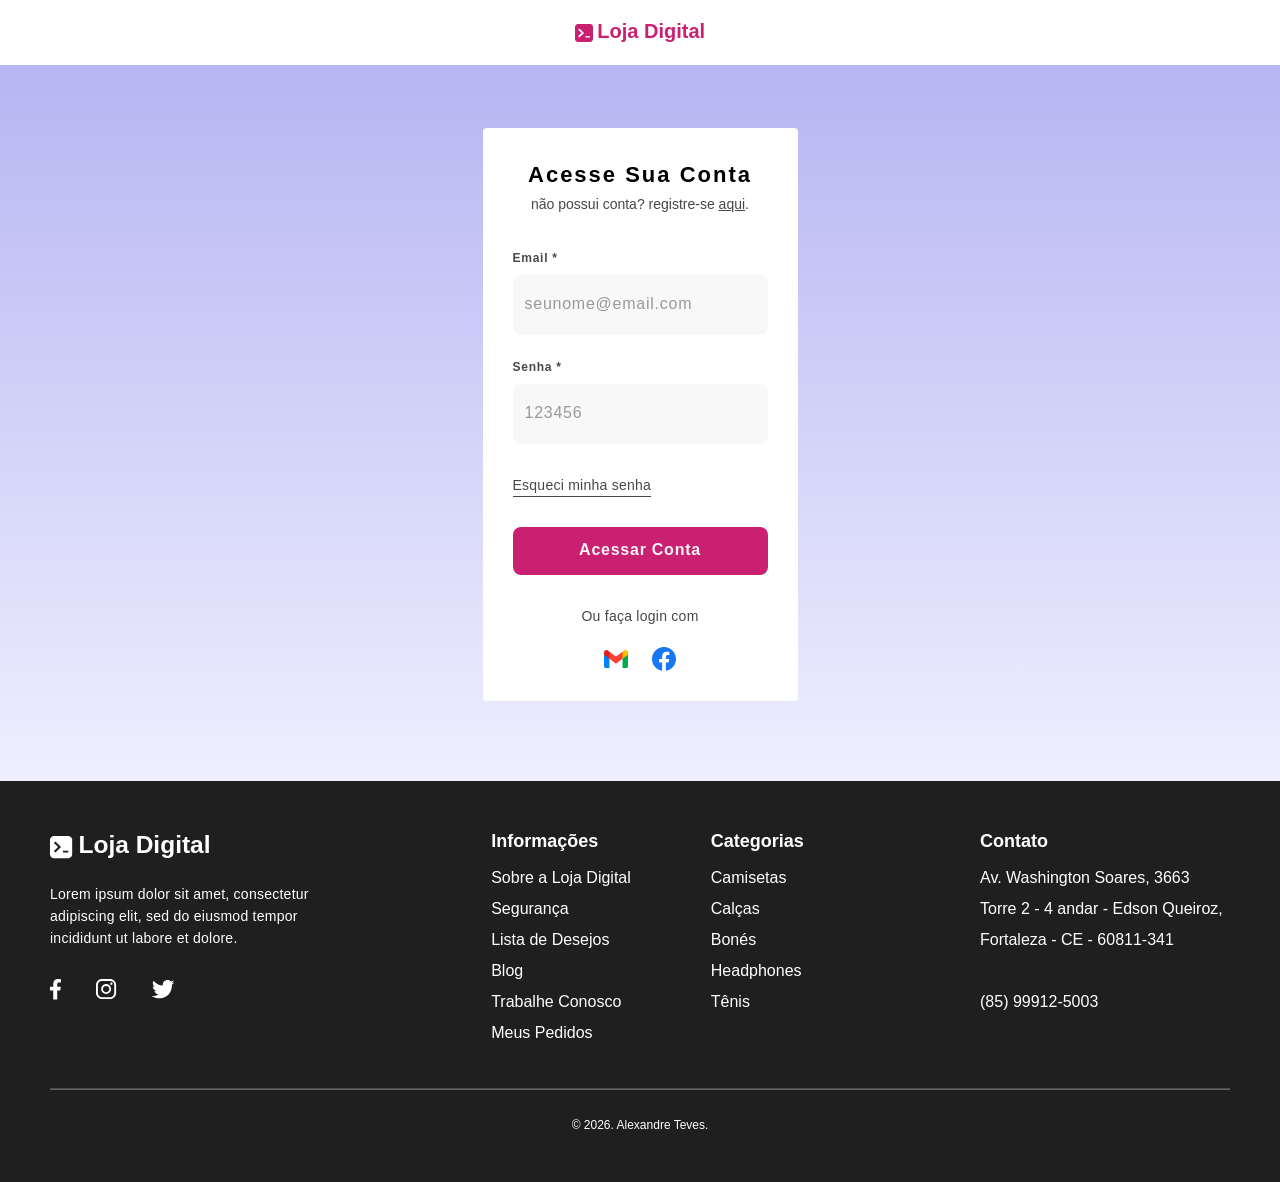
<file: src/pages/login.html>
<!DOCTYPE html>
<html lang="pt-br">

<head>
    <meta charset="UTF-8">
    <meta name="viewport" content="width=device-width, initial-scale=1.0">
    <title>Entrar - Loja Digital</title>
    <link rel="stylesheet" href="../styles/reset.css">
    <link rel="stylesheet" href="../styles/global.css">
    <link rel="stylesheet" href="../styles/responsive.css">
</head>

<body>
    <header>
        <nav>
            <a href="../../index.html">
                <img src="../assets/logo.svg" alt="logo da loja na cor rosa">
                <span>loja digital</span>
            </a>
        </nav>
    </header>
    <main>
        <form action="">
            <h1>acesse sua conta</h1>
            <p>não possui conta? registre-se <a href="#">aqui</a>.</p>
            <div class="inputs">
                <div >
                    <label for="">email *</label>
                    <input type="email" placeholder="seunome@email.com">
                </div>
                <div>
                    <label for="">senha *</label>
                    <input type="password" placeholder="123456">
                </div>
            </div>
            <span>
                <a href="#">Esqueci minha senha</a>
            </span>
            <button>acessar conta</button>
            <div class="others">
                <span>Ou faça login com</span>
                <nav>
                    <ul>
                        <li><a href="#"><img src="../assets/gmail 1.svg" alt="logo do gmail"></a></li>
                        <li><a href="#"><img src="../assets/Vector.svg" alt="logo do facebook"></a></li>
                    </ul>
                </nav>
            </div>
            
        </form>

    </main>
    <footer>
        <div class="container">
            <div class="social">
                <nav class="logo">
                    <a href="../../index.html">
                        <img src="../assets/Vector-logo.svg" alt="">
                        <span>loja digital</span>
                    </a>
                </nav>
                <p>Lorem ipsum dolor sit amet, consectetur adipiscing elit, sed do eiusmod tempor incididunt ut labore et dolore.</p>
                <nav class="absolute">
                    <ul>
                        <li>
                            <a href=""> 
                                <img src="../assets/face-white.svg" alt="icone face branco">
                            </a>
                        </li>
                        <li>
                            <a href=""> 
                                <img src="../assets/insta-white.svg" alt="icone insta branco">
                            </a>
                        </li>
                        <li>
                            <a href=""> 
                                <img src="../assets/twitter-white.svg" alt="icone twitter branco">
                            </a>
                        </li>
                    </ul>
                </nav>
            </div>
            <div class="more">
                <div>
                    <h2>Informações</h2>
                    <ul>
                        <li><a href="#">Sobre a Loja Digital</a></li>
                        <li><a href="#">Segurança</a></li>
                        <li><a href="#">Lista de Desejos</a></li>
                        <li><a href="#">Blog</a></li>
                        <li><a href="#">Trabalhe Conosco</a></li>
                        <li><a href="#">Meus Pedidos</a></li>
                    </ul>
                </div>
                <div>
                    <h2>Categorias</h2>
                    <ul>
                        <li><a href="#">Camisetas</a></li>
                        <li><a href="#">Calças</a></li>
                        <li><a href="#">Bonés</a></li>
                        <li><a href="#">Headphones</a></li>
                        <li><a href="#">Tênis</a></li>
                    </ul>    
                </div>
            </div>
            <div class="contact">
                <h2>Contato</h2>
                <address> <a href="https://maps.app.goo.gl/f31PecDTSheRZXzQA" target="_blank"> Av. Washington Soares, 3663 Torre 2 - 4 andar - Edson Queiroz, Fortaleza - CE - 60811-341</a></address>
                <span>
                    <a href="tel+5585999125003">(85) 99912-5003</a>
                </span>
                
            </div>
        </div>
        <hr>
        <small>&copy; 2026. Alexandre Teves.</small>
    </footer>
</body>

</html>
</file>
<file: src/styles/global.css>
header {
    nav {
        a {
            display: flex;
            align-items: center;
            gap: 4.5px;
            padding: 20px;
            width: fit-content;
            margin: auto;

            span {
                font-size: 20px;
                text-transform: capitalize;
                font-weight: 700;
                color: #c92071;
                margin-bottom: 2px;
            }
        }
    }
}

main {

    background: linear-gradient(#b5b6f2, #efefff);
    padding: 63px 0 80px;

    form {
        width: 315px;
        background: #fff;
        margin: 0 auto;
        border-radius: 4px;
        padding: 30px;

        p,
        .inputs,
        span,
        button {
            margin-bottom: 30px;
        }

        h1 {
            font-size: 22px;
            line-height: 34px;
            letter-spacing: 2px;
            text-align: center;
            text-transform: capitalize;
        }

        p {
            font-size: 14px;
            line-height: 24px;
            letter-spacing: .25;
            text-align: center;
            color: #474747;

            a {
                display: inline;
                text-decoration: underline;
                color: inherit;
            }

        }

        .inputs {
            display: flex;
            flex-direction: column;
            gap: 20px;

            div {
                label {
                    font-size: 12px;
                    font-weight: 700;
                    line-height: 24px;
                    letter-spacing: .75px;
                    color: #474747;
                    text-transform: capitalize;
                    margin-bottom: 5px;
                }

                input {
                    height: 60px;
                    font-size: 16px;
                    line-height: 28px;
                    letter-spacing: .75px;
                    padding: 0 12px;
                    border: none;
                    width: 100%;
                    background-color: #4747470a;
                    border-radius: 8px;
                    outline-color: #c92071;
                    padding-bottom: 2px;
                    



                    &::placeholder {
                        color: #999;
                    }
                }
            }
        }
        
        span {
            a{ 
            font-size: 14px;
            line-height: 22px;
            letter-spacing: .25px;
            color: #474747;
            border-bottom: solid .5px #474747;
            width: fit-content;
            }
        }

        button {
            width: 100%;
            height: 48px;
            border-radius: 8px;
            border: none;
            background-color: #c92071;
            color: #f5f5f5;
            font-size: 16px;
            line-height: 24px;
            letter-spacing: .75px;
            text-transform: capitalize;
            font-weight: 600;
            padding-bottom: 2px;
        }

        .others {
            width: fit-content;
            margin: 0 auto;

            span {
                font-size: 14px;
                line-height: 22px;
                letter-spacing: .25px;
                color: #474747;
                margin-bottom: 20px;
            }

            nav {
                ul {
                    display: flex;
                    justify-content: center;
                    gap: 24px;                    
                }
            }

        }
    }
}

footer {
    background-color: #1f1f1f;
    padding: 50px 20px 45px;

    * {
        color: #fff
    }

    div {
        .social {
            margin-bottom: 40px;

            nav {
                margin-bottom: 20px;

                a {
                    display: flex;
                    align-items: center;
                    gap: 5.5px;
                    

                    span {
                        font-size: 24.5px;
                        font-weight: 600;
                        text-transform: capitalize;
                        margin-bottom: 4px;
                    }
                }
            }

            p {
             font-size: 14px;
             line-height: 22px;
             letter-spacing: .25px;
             width: 307px;
             margin-bottom: 30px;
            }

            nav {
                ul {
                    display: flex;
                    align-items: center;
                    gap: 35px;
                }
            }

        }

        .more {
            display: flex;
            gap: 32px;
            margin-bottom: 40px;

            h2 {
                font-size: 18px;
                font-weight: 600;
                margin-bottom: 10px;
            }

            ul {
                li{
                    a{
                        line-height: 31px;
                    }
                }
            }
        }

        .contact {
            margin-bottom: 40px;

            h2 {
                font-size: 18px;
                text-transform: capitalize;
                margin-bottom: 10px;
            }

            address {
                width: 270px;
                margin-bottom: 31px;

                a {
                    font-style: normal;
                    line-height: 31px;

                }
            }

            span {
                a {
                    line-height: 31px;
                }
            }
        }
    }

    hr {
        border-color: #ffffff4d;
        margin-bottom: 23px;
    }

    small {
        font-size: 12px;
        text-align: center;
        line-height: 24px;
    }
}
</file>
<file: src/styles/responsive.css>
@media (width >= 480px) {
    footer {
        padding: 50px 50px 45px;

        div {
            .social {
                p {
                    width: 100%;
                }
            }

            .more {
                justify-content: space-between;
            }

            .contact {
                address {
                    width: 100%;
                }
            }
        }
    }
}

@media (width >= 768px) {
    footer {
        
        div {
            .social {
                position: relative;
            }

                p {
                    width: 70%;
                }

            .absolute {
                position: absolute;
                width: fit-content;
                right: 0;
                top: 7px;
            }


        }

        .more {
            flex-direction: column;

            ul {
                display: grid;
                grid-template-columns: 1fr 1fr 1fr;
            }
        }
    }
}

@media (width >= 1024px) {
    footer {
        .container {
            display: grid;
            grid-template-columns: 1fr 2fr;
            column-gap: 50px;


            .social {
                position: static;
                

                p {
                    width: 265px;
                }

                .absolute {
                    position: static
                }
            }
        }
    }
}

@media (width >= 1200px) {
    footer {
        .container {
            display: flex;
            justify-content: space-between;

            .more {
                flex-direction: row;
                gap: 80px;

                ul {
                    display: block;
                }
            
            }

            .contact {
                address {
                    width: 250px;
                }
            }
        }
    }

}

@media (width >= 1440px) {
    footer {
        padding: 70px 100px 20px;

        .container {
            .social {
                .logo {
                    margin-bottom: 35px;



                    a {
                        img {
                            width: 33px;
                        }

                        span {
                            font-size: 36px;
                        }
                    }
                }
                p {
                    font-size: 16px;
                    width: 307px;
                    margin-bottom: 40px;
                }
            }
            .more {
                gap: 100px;

                h2 {
                    margin-bottom: 28px;
                }

                ul {
                    li {
                        a {
                            line-height: 38px;
                        }
                    }
                }
            }

            .contact {
                h2 {
                    margin-bottom: 28px;
                }
            }
        }
    }
}
</file>
